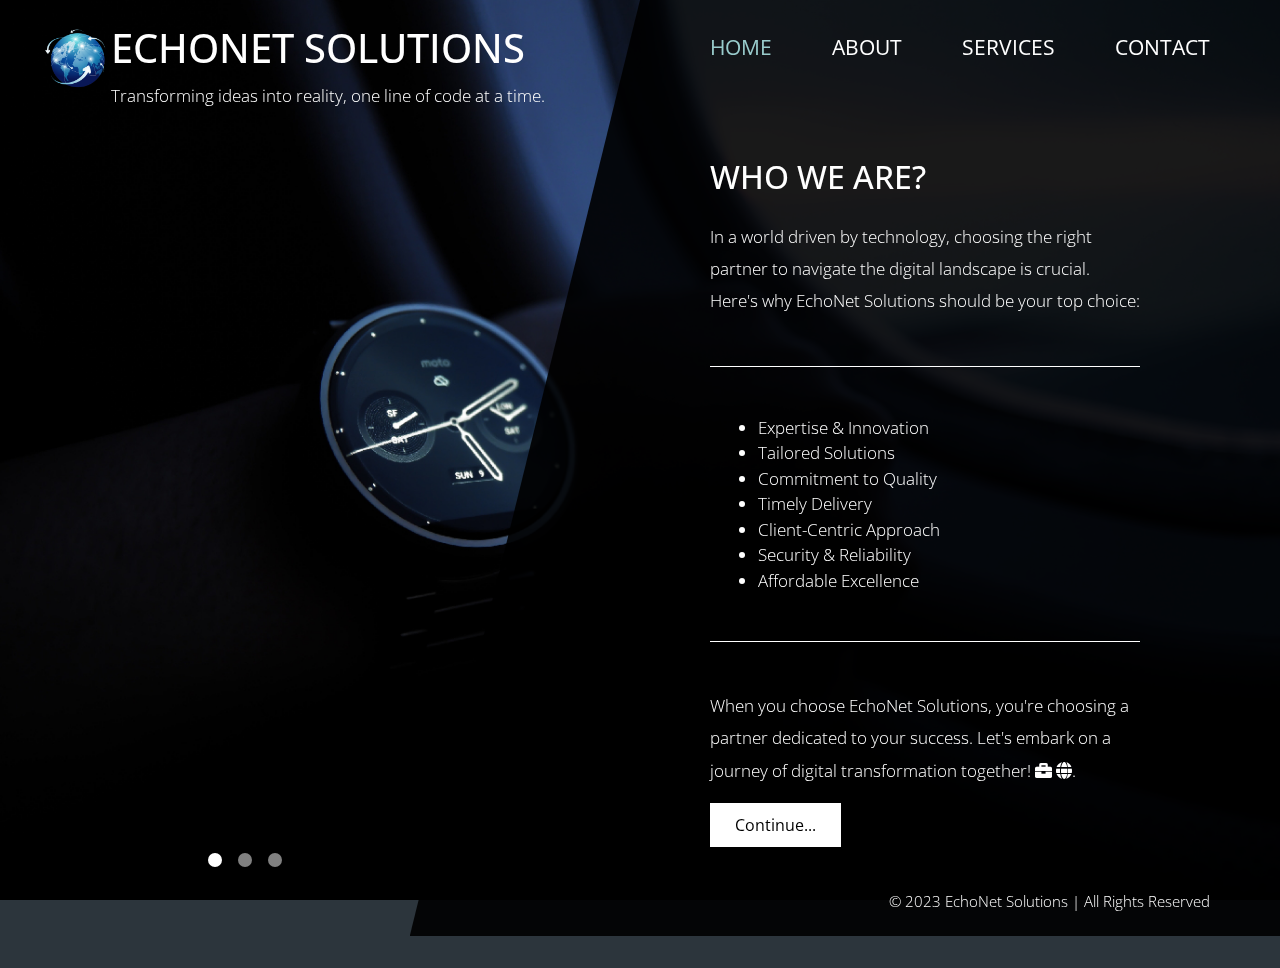
<file: index.html>
<!DOCTYPE html>
<html lang="en">

<head>
    <meta charset="UTF-8">
    <meta name="viewport" content="width=device-width, initial-scale=1.0">
    <meta http-equiv="X-UA-Compatible" content="ie=edge">
    <title>EchoNet Solutions</title>

    <link href="https://fonts.googleapis.com/css?family=Open+Sans:300,400" rel="stylesheet" />
    <link href="css/bootstrap.min.css" rel="stylesheet" /> 
    <link href="fontawesome/css/all.min.css" rel="stylesheet" />
    <link href="css/templatemo-diagoona.css" rel="stylesheet" />
    <link rel="icon" type="image/x-icon" href="img/ico.ico">
</head>

<body>
    <div class="tm-container">        
        <div>
            <div class="tm-row pt-4">
                <div class="tm-col-left">
                    <div class="tm-site-header media">
                        <img src="img/logo.png" height="70px" alt="">
                        <div class="media-body">
                            <h1 class="tm-sitename text-uppercase"> EchoNet Solutions</h1>
                            <p class="tm-slogon">Transforming ideas into reality, one line of code at a time.</p>
                        </div>        
                    </div>
                </div>
                <div class="tm-col-right">
                    <nav class="navbar navbar-expand-lg" id="tm-main-nav">
                        <button class="navbar-toggler toggler-example mr-0 ml-auto" type="button" 
                            data-toggle="collapse" data-target="#navbar-nav" 
                            aria-controls="navbar-nav" aria-expanded="false" aria-label="Toggle navigation">
                            <span><i class="fas fa-bars"></i></span>
                        </button>
                        <div class="collapse navbar-collapse tm-nav" id="navbar-nav">
                            <ul class="navbar-nav text-uppercase">
                                <li class="nav-item active">
                                    <a class="nav-link tm-nav-link" href="#">Home <span class="sr-only">(current)</span></a>
                                </li>
                                <li class="nav-item">
                                    <a class="nav-link tm-nav-link" href="about.html">About</a>
                                </li>
                                <li class="nav-item">
                                    <a class="nav-link tm-nav-link" href="services.html">Services</a>
                                </li>                            
                                <li class="nav-item">
                                    <a class="nav-link tm-nav-link" href="contact.html">Contact</a>
                                </li>
                            </ul>                            
                        </div>                        
                    </nav>
                </div>
            </div>
            
            <div class="tm-row">
                <div class="tm-col-left"></div>
                <main class="tm-col-right">
                    <section class="tm-content">
                        <h2 class="mb-4">WHO WE ARE?</h2>
                        <p class="">In a world driven by technology, choosing the right partner to navigate the digital landscape is crucial. Here's why EchoNet Solutions should be your top choice:</p>
                        <hr class="my-5">
                        <div class="px-5 mb-5">
                            <ul>
                                <li>Expertise & Innovation</li>
                                <li>Tailored Solutions</li>
                                <li>Commitment to Quality</li>
                                <li>Timely Delivery</li>
                                <li>Client-Centric Approach</li>
                                <li>Security & Reliability</li>
                                <li>Affordable Excellence</li>
                            </ul>
                        </div>
                        <hr class="mb-5">
                        <p>When you choose EchoNet Solutions, you're choosing a partner dedicated to your success. Let's embark on a journey of digital transformation together! <i class="fa fa-briefcase" aria-hidden="true"></i> <i class="fas fa-solid fa-globe"></i>.</p>                        
                        <a href="about.html" class="btn btn-primary">Continue...</a>
                    </section>
                </main>
            </div>
        </div>        

        <div class="tm-row">
            <div class="tm-col-left text-center">            
                <ul class="tm-bg-controls-wrapper">
                    <li class="tm-bg-control active" data-id="0"></li>
                    <li class="tm-bg-control" data-id="1"></li>
                    <li class="tm-bg-control" data-id="2"></li>
                </ul>            
            </div>        
            <div class="tm-col-right tm-col-footer">
                <footer class="tm-site-footer text-right">
                    <p class="mb-0">&copy 2023 EchoNet Solutions | <a rel="nofollow" target="_parent" href="#" class="tm-text-link">All Rights Reserved</a></p>
                </footer>
            </div>  
        </div>

        <!-- Diagonal background design -->
        <div class="tm-bg">
            <div class="tm-bg-left"></div>
            <div class="tm-bg-right"></div>
        </div>
    </div>

    <script src="js/jquery-3.4.1.min.js"></script>
    <script src="js/bootstrap.min.js"></script>
    <script src="js/jquery.backstretch.min.js"></script>
    <script src="js/templatemo-script.js"></script>
</body>
</html>
</file>
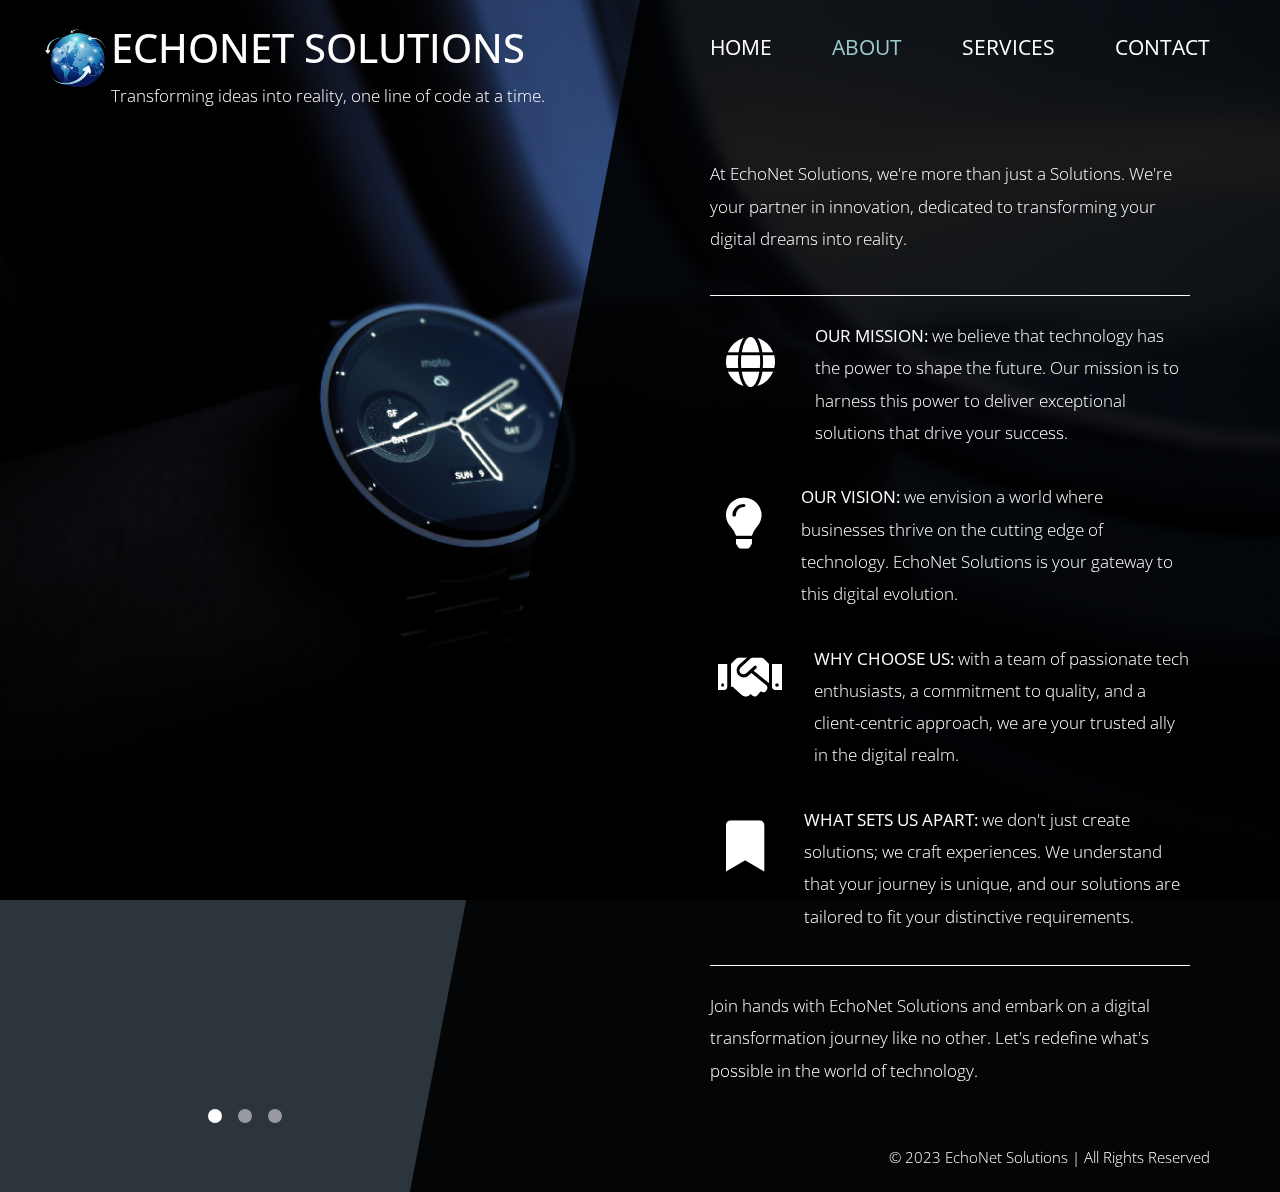
<file: about.html>
<!DOCTYPE html>
<html lang="en">

<head>
    <meta charset="UTF-8">
    <meta name="viewport" content="width=device-width, initial-scale=1.0">
    <meta http-equiv="X-UA-Compatible" content="ie=edge">
    <title>EchoNet Solutions</title>
    <link href="https://fonts.googleapis.com/css?family=Open+Sans:300,400" rel="stylesheet" />
    <link href="css/bootstrap.min.css" rel="stylesheet" />
    <link href="fontawesome/css/all.min.css" rel="stylesheet" />
    <link href="css/templatemo-diagoona.css" rel="stylesheet" />
    <link rel="icon" type="image/x-icon" href="img/ico.ico">
</head>

<body>
    <div class="tm-container">
        <div>
            <div class="tm-row pt-4">
                <div class="tm-col-left">
                    <div class="tm-site-header media">
                        <img src="img/logo.png" height="70px" alt="">
                        <div class="media-body">
                            <h1 class="tm-sitename text-uppercase"> EchoNet Solutions</h1>
                            <p class="tm-slogon">Transforming ideas into reality, one line of code at a time.</p>
                        </div>        
                    </div>
                </div>
                <div class="tm-col-right">
                    <nav class="navbar navbar-expand-lg" id="tm-main-nav">
                        <button class="navbar-toggler toggler-example mr-0 ml-auto" type="button" 
                            data-toggle="collapse" data-target="#navbar-nav" 
                            aria-controls="navbar-nav" aria-expanded="false" aria-label="Toggle navigation">
                            <span><i class="fas fa-bars"></i></span>
                        </button>
                        <div class="collapse navbar-collapse tm-nav" id="navbar-nav">
                            <ul class="navbar-nav text-uppercase">
                                <li class="nav-item">
                                    <a class="nav-link tm-nav-link" href="index.html">Home</a>
                                </li>
                                <li class="nav-item active">
                                    <a class="nav-link tm-nav-link" href="about.html">About <span class="sr-only">(current)</span></a>
                                </li>
                                <li class="nav-item">
                                    <a class="nav-link tm-nav-link" href="services.html">Services</a>
                                </li>                            
                                <li class="nav-item">
                                    <a class="nav-link tm-nav-link" href="contact.html">Contact</a>
                                </li>
                            </ul>                            
                        </div>                        
                    </nav>
                </div>
            </div>
            
            <div class="tm-row">
                <div class="tm-col-left"></div>
                <main class="tm-col-right">
                    <section class="tm-content tm-about">
                        <div class="media my-4">
                            <p>
                                At EchoNet Solutions, we're more than just a Solutions. We're your partner in innovation, dedicated to transforming your digital dreams into reality.
                            </p>
                        </div>
                        <hr class="mb-4">
                        <div class="media my-3">
                            <i class="fas fa-solid fa-globe fa-3x p-3 mr-4"></i>
                            <div class="media-body">
                                <p><strong>OUR MISSION: </strong> we believe that technology has the power to shape the future. Our mission is to harness this power to deliver exceptional solutions that drive your success.</p>
                            </div> 
                        </div>
                        <div class="media my-3">
                            <i class="fas fa-regular fa-lightbulb fa-3x p-3 mr-4"></i>
                            <div class="media-body">
                                <p><strong>OUR VISION: </strong> we envision a world where businesses thrive on the cutting edge of technology. EchoNet Solutions is your gateway to this digital evolution.</p>
                            </div> 
                        </div>
                        <div class="media my-3">
                            <i class="fas fa-solid fa-handshake fa-3x p-2 mr-4"></i>
                            <div class="media-body">
                                <p><strong>WHY CHOOSE US: </strong> with a team of passionate tech enthusiasts, a commitment to quality, and a client-centric approach, we are your trusted ally in the digital realm.</p>
                            </div> 
                        </div>
                        <div class="media my-3">
                            <i class="fas fa-bookmark fa-3x p-3 mr-4"></i>
                            <div class="media-body">
                                <p><strong>WHAT SETS US APART: </strong> we don't just create solutions; we craft experiences. We understand that your journey is unique, and our solutions are tailored to fit your distinctive requirements.</p>
                            </div> 
                        </div>
                        <hr class="mb-4">    
                        <div class="media d-flex flex-column justify-content-center">
                            <p>Join hands with EchoNet Solutions and embark on a digital transformation journey like no other. Let's redefine what's possible in the world of technology.</p>
                        </div>       
                    </section>
                </main>
            </div>
        </div>        

        <div class="tm-row">
            <div class="tm-col-left text-center">            
                <ul class="tm-bg-controls-wrapper">
                    <li class="tm-bg-control active" data-id="0"></li>
                    <li class="tm-bg-control" data-id="1"></li>
                    <li class="tm-bg-control" data-id="2"></li>
                </ul>            
            </div>        
            <div class="tm-col-right tm-col-footer">
                <footer class="tm-site-footer text-right">
                    <p class="mb-0">&copy 2023 EchoNet Solutions | <a rel="nofollow" target="_parent" href="#" class="tm-text-link">All Rights Reserved</a></p>
                </footer>
            </div>  
        </div>        

        <!-- Diagonal background design -->
        <div class="tm-bg">
            <div class="tm-bg-left"></div>
            <div class="tm-bg-right"></div>
        </div>
    </div>

    <script src="js/jquery-3.4.1.min.js"></script>
    <script src="js/bootstrap.min.js"></script>
    <script src="js/jquery.backstretch.min.js"></script>
    <script src="js/templatemo-script.js"></script>
</body>
</html>
</file>
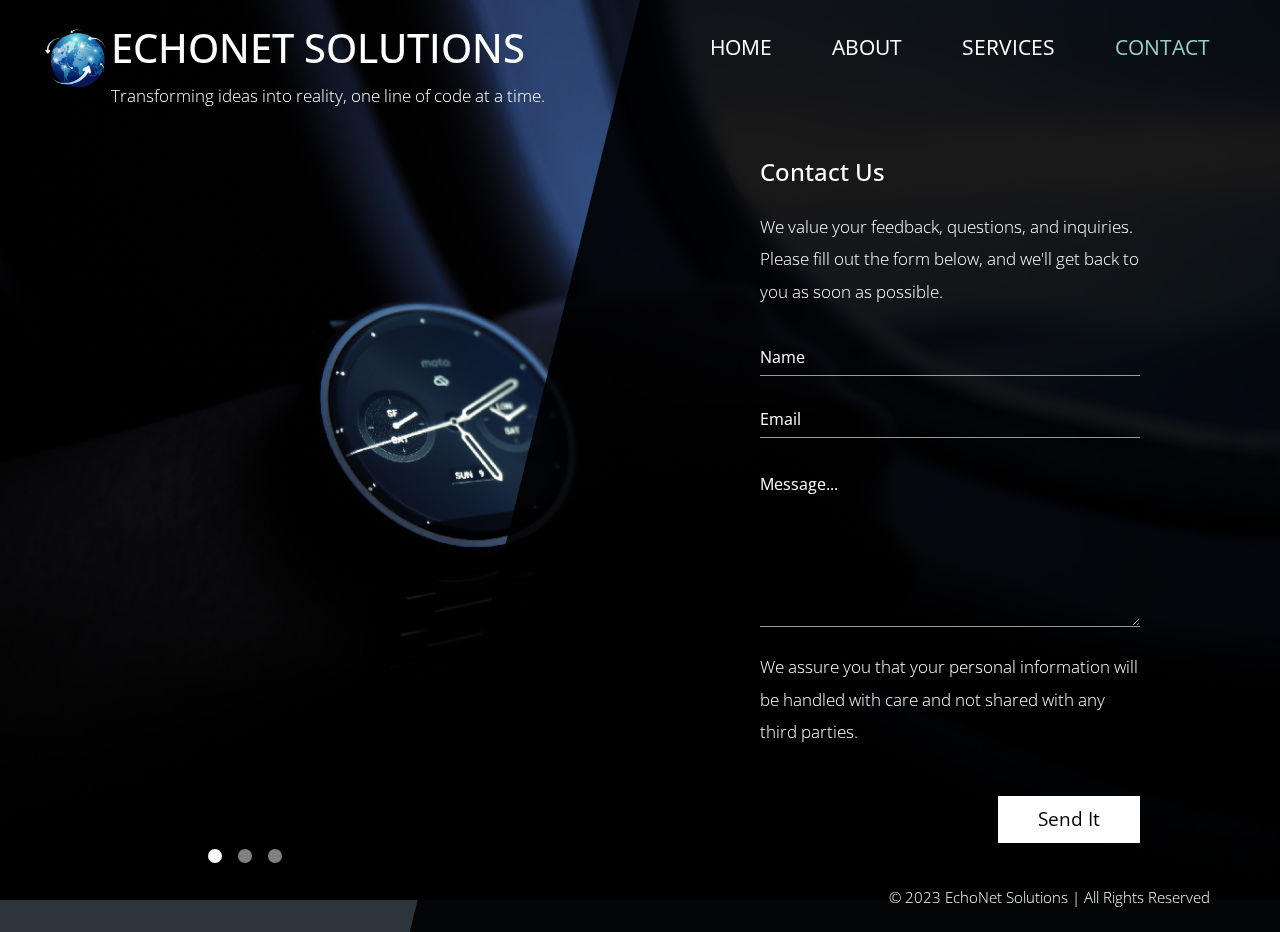
<file: contact.html>
<!DOCTYPE html>
<html lang="en">

<head>
    <meta charset="UTF-8">
    <meta name="viewport" content="width=device-width, initial-scale=1.0">
    <meta http-equiv="X-UA-Compatible" content="ie=edge">
    <title>EchoNet Solutions</title>
    <link href="https://fonts.googleapis.com/css?family=Open+Sans:300,400" rel="stylesheet" />
    <link href="css/bootstrap.min.css" rel="stylesheet" />
    <link href="fontawesome/css/all.min.css" rel="stylesheet" />
    <link href="css/templatemo-diagoona.css" rel="stylesheet" />
    <link rel="icon" type="image/x-icon" href="img/ico.ico">
</head>
<body>
    <div class="tm-container">
        <div>
            <div class="tm-row pt-4">
                <div class="tm-col-left">
                    <div class="tm-site-header media">
                        <img src="img/logo.png" height="70px" alt="">
                        <div class="media-body">
                            <h1 class="tm-sitename text-uppercase"> EchoNet Solutions</h1>
                            <p class="tm-slogon">Transforming ideas into reality, one line of code at a time.</p>
                        </div>        
                    </div>
                </div>
                <div class="tm-col-right">
                    <nav class="navbar navbar-expand-lg" id="tm-main-nav">
                        <button class="navbar-toggler toggler-example mr-0 ml-auto" type="button" 
                            data-toggle="collapse" data-target="#navbar-nav" 
                            aria-controls="navbar-nav" aria-expanded="false" aria-label="Toggle navigation">
                            <span><i class="fas fa-bars"></i></span>
                        </button>
                        <div class="collapse navbar-collapse tm-nav" id="navbar-nav">
                            <ul class="navbar-nav text-uppercase">
                                <li class="nav-item">
                                    <a class="nav-link tm-nav-link" href="index.html">Home</a>
                                </li>
                                <li class="nav-item">
                                    <a class="nav-link tm-nav-link" href="about.html">About</a>
                                </li>
                                <li class="nav-item">
                                    <a class="nav-link tm-nav-link" href="services.html">Services</a>
                                </li>                            
                                <li class="nav-item active">
                                    <a class="nav-link tm-nav-link" href="contact.html">Contact <span class="sr-only">(current)</span></a>
                                </li>
                            </ul>                            
                        </div>                        
                    </nav>
                </div>
            </div>
            
            <div class="tm-row">
                <div class="tm-col-left"></div>
                <main class="tm-col-right tm-contact-main"> <!-- Content -->
                    <section class="tm-content tm-contact">
                        <h2 class="mb-4 tm-content-title">Contact Us</h2>
                        <p class="mb-85">We value your feedback, questions, and inquiries. Please fill out the form below, and we'll get back to you as soon as possible.</p>
                        <form id="contact-form" action="" method="POST">
                            <div class="form-group mb-4">
                                <input type="text" name="name" class="form-control" placeholder="Name" required="" />
                            </div>
                            <div class="form-group mb-4">
                                <input type="email" name="email" class="form-control" placeholder="Email" required="" />
                            </div>
                            <div class="form-group mb-4">
                                <textarea rows="6" name="message" class="form-control" placeholder="Message..." required=""></textarea>
                            </div>
                            <div class="mb-5">
                                <p>We assure you that your personal information will be handled with care and not shared with any third parties. </p>
                            </div>
                            <div class="text-right">
                                <button type="submit" class="btn btn-big btn-primary">Send It</button>
                            </div>
                        </form>
                    </section>
                </main>
            </div>
        </div>        

        <div class="tm-row">
            <div class="tm-col-left text-center">            
                <ul class="tm-bg-controls-wrapper">
                    <li class="tm-bg-control active" data-id="0"></li>
                    <li class="tm-bg-control" data-id="1"></li>
                    <li class="tm-bg-control" data-id="2"></li>
                </ul>            
            </div>        
            <div class="tm-col-right tm-col-footer">
                <footer class="tm-site-footer text-right">
                    <p class="mb-0">&copy 2023 EchoNet Solutions | <a rel="nofollow" target="_parent" href="#" class="tm-text-link">All Rights Reserved</a></p>
                </footer>
            </div>  
        </div>        

        <div class="tm-bg"> <!-- Diagonal background design -->
            <div class="tm-bg-left"></div>
            <div class="tm-bg-right"></div>
        </div>
    </div>

    <script src="js/jquery-3.4.1.min.js"></script>
    <script src="js/bootstrap.min.js"></script>
    <script src="js/jquery.backstretch.min.js"></script>
    <script src="js/templatemo-script.js"></script>
</body>
</html>
</file>
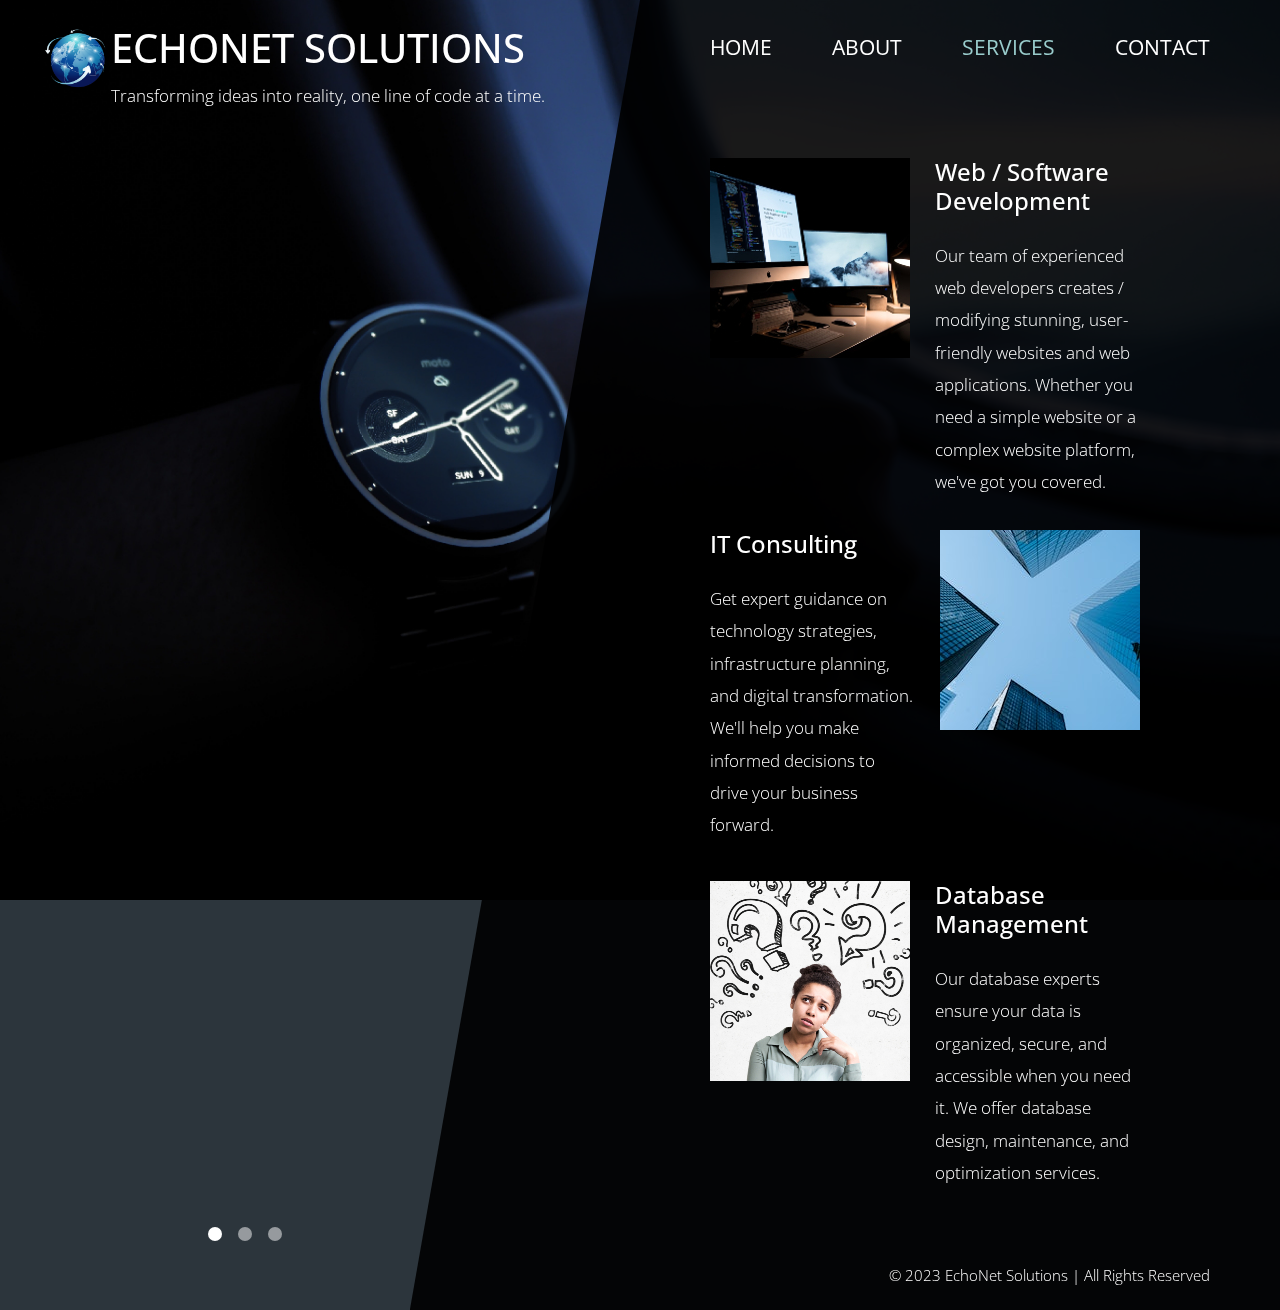
<file: services.html>
<!DOCTYPE html>
<html lang="en">

<head>
    <meta charset="UTF-8">
    <meta name="viewport" content="width=device-width, initial-scale=1.0">
    <meta http-equiv="X-UA-Compatible" content="ie=edge">
    <title>EchoNet Solutions</title>
    <link href="https://fonts.googleapis.com/css?family=Open+Sans:300,400" rel="stylesheet" />
    <link href="css/bootstrap.min.css" rel="stylesheet" />
    <link href="fontawesome/css/all.min.css" rel="stylesheet" />
    <link href="css/templatemo-diagoona.css" rel="stylesheet" />
    <link rel="icon" type="image/x-icon" href="img/ico.ico">
</head>

<body>
    <div class="tm-container">        
        <div>
            <div class="tm-row pt-4">
                <div class="tm-col-left">
                    <div class="tm-site-header media">
                        <img src="img/logo.png" height="70px" alt="">
                        <div class="media-body">
                            <h1 class="tm-sitename text-uppercase"> EchoNet Solutions</h1>
                            <p class="tm-slogon">Transforming ideas into reality, one line of code at a time.</p>
                        </div>        
                    </div>
                </div>
                <div class="tm-col-right">
                    <nav class="navbar navbar-expand-lg" id="tm-main-nav">
                        <button class="navbar-toggler toggler-example mr-0 ml-auto" type="button" data-toggle="collapse" data-target="#navbar-nav" aria-controls="navbar-nav" aria-expanded="false" aria-label="Toggle navigation">
                            <span><i class="fas fa-bars"></i></span>
                        </button>
                        <div class="collapse navbar-collapse tm-nav" id="navbar-nav">
                            <ul class="navbar-nav text-uppercase">
                                <li class="nav-item">
                                    <a class="nav-link tm-nav-link" href="index.html">Home</a>
                                </li>
                                <li class="nav-item">
                                    <a class="nav-link tm-nav-link" href="about.html">About</a>
                                </li>
                                <li class="nav-item active">
                                    <a class="nav-link tm-nav-link" href="services.html">Services <span class="sr-only">(current)</span></a>
                                </li>                            
                                <li class="nav-item">
                                    <a class="nav-link tm-nav-link" href="contact.html">Contact</a>
                                </li>
                            </ul>                            
                        </div>                        
                    </nav>
                </div>
            </div>
            
            <div class="tm-row">
                <div class="tm-col-left"></div>
                <main class="tm-col-right">
                    <section class="tm-content">
                        <div class="media my-3 mb-2 tm-service-media tm-service-media-img-l">
                            <img src="img/services1.jpg" alt="Image" class="tm-service-img">
                            <div class="media-body tm-service-text">
                                <h2 class="mb-4 tm-content-title">Web / Software Development</h2>
                                <p>Our team of experienced web developers creates / modifying stunning, user-friendly websites and web applications. Whether you need a simple website or a complex website platform, we've got you covered.</p>
                            </div> 
                        </div>
                        <div class="media my-3 mb-4 tm-service-media">                            
                            <div class="media-body tm-service-text">
                                <h2 class="mb-4 tm-content-title">IT Consulting</h2>
                                <p>Get expert guidance on technology strategies, infrastructure planning, and digital transformation. We'll help you make informed decisions to drive your business forward.</p>
                            </div>
                            <img src="img/services2.jpg" alt="Image" class="tm-service-img-r">
                        </div>
                        <div class="media my-3 tm-service-media tm-service-media-img-l">
                            <img src="img/services3.jpg" alt="Image" class="tm-service-img">
                            <div class="media-body tm-service-text">
                                <h2 class="mb-4 tm-content-title">Database Management</h2>
                                <p>Our database experts ensure your data is organized, secure, and accessible when you need it. We offer database design, maintenance, and optimization services.</p>
                            </div> 
                        </div>                      
                    </section>
                </main>
            </div>
        </div>        

        <div class="tm-row">
            <div class="tm-col-left text-center">            
                <ul class="tm-bg-controls-wrapper">
                    <li class="tm-bg-control active" data-id="0"></li>
                    <li class="tm-bg-control" data-id="1"></li>
                    <li class="tm-bg-control" data-id="2"></li>
                </ul>            
            </div>        
            <div class="tm-col-right tm-col-footer">
                <footer class="tm-site-footer text-right">
                    <p class="mb-0">&copy 2023 EchoNet Solutions | <a rel="nofollow" target="_parent" href="#" class="tm-text-link">All Rights Reserved</a></p>
                </footer>
            </div>  
        </div>        

        <!-- Diagonal background design -->
        <div class="tm-bg">
            <div class="tm-bg-left"></div>
            <div class="tm-bg-right"></div>
        </div>
    </div>

    <script src="js/jquery-3.4.1.min.js"></script>
    <script src="js/bootstrap.min.js"></script>
    <script src="js/jquery.backstretch.min.js"></script>
    <script src="js/templatemo-script.js"></script>
</body>
</html>
</file>
<file: css/templatemo-diagoona.css>
body {
    font-family: 'Open Sans', Arial, sans-serif;
    font-size: 17px;
    font-weight: 300;
    overflow-x: hidden;
    color: white;
    background-color: #2C353C;
}

a { 
    transition: all 0.3s ease; 
    text-decoration: none;
}

ul { padding: 0; }
a:hover { text-decoration: none; }
button:focus { outline: none; }
p { line-height: 1.9; }
.tm-logo { margin-right: 20px; }
.tm-slogan { font-size: 0.8rem; }

/* Navigation */
.navbar-toggler {
    padding: 8px 15px;
    border: 0;
    border-radius: 0;
    transform: skewX(-15deg);
    background-color: rgba(0,0,0,0.5);
    color: white;    
}

.navbar-toggler i { transform: skewX(15deg); }

.navbar-expand-lg {
    padding-left: 0;
    padding-right: 0;
}

.navbar-expand-lg .navbar-nav .nav-link { padding: 0; }

.navbar-expand-lg .navbar-nav .tm-nav-link {
    font-size: 1.3rem;
    font-weight: 400;
    color: white;    
    padding-bottom: 30px;    
}

.nav-item { margin-right: 60px; }

.nav-item:last-child { margin-right: 0; }

.nav-item.active .tm-nav-link,
.nav-item:hover .tm-nav-link {
    color: #9CC;
}

/* Page Background */
.tm-bg {
    position: absolute;
    left: 0;
    right: 0;
    width: 100%;
    height: 100%;
    display: flex;
    z-index: -1000;
}

.tm-bg-left,
.tm-bg-right {
    position: relative;
    width: 50%;
    height: 100%;
}

.tm-bg-right { background-color: rgba(0,0,0,0.9); }

.tm-bg-left {
    border-right: 230px solid rgba(0,0,0,0.9);
    border-top: 100vh solid transparent;
}

.tm-bg-controls-wrapper {
    display: inline-block;
    margin-left: -150px;
}

.tm-bg-control {
    display: inline-block;
    width: 14px;
    height: 14px;
    background-color: rgba(255,255,255,0.5);
    margin: 6px;
    cursor: pointer;
    border-radius: 50%;
}

.tm-bg-control.active,
.tm-bg-control:hover {
    background-color: white;
}

.tm-container {
    width: 100%;
    height: 100%;
    min-height: 100vh;
    position: relative;
    display: flex;
    flex-direction: column;
    justify-content: space-between;  
}

.tm-row { display: flex; }

.tm-col-left {
    width: 50%;
    height: 100%;
    padding-left: 40px;  
    padding-right: 40px;
}

.tm-col-right {
    width: 50%;
    height: 100%;
    padding-left: 70px;
    padding-right: 70px;
}

.tm-content {
    max-width: 90%;
    margin-top: 30px;
    padding-right: 20px;
}

.tm-about { max-width: 100%; }

::-webkit-scrollbar {
    -webkit-appearance: none;
    width: 10px;
}
  
::-webkit-scrollbar-thumb {
    border-radius: 5px;
    background-color: rgba(255,255,255,.8);
    box-shadow: 0 0 1px rgba(255,255,255,.8);
}

.tm-content-title { font-size: 1.5rem; }
hr { border-top: 1px solid white; }

.btn {
    padding: 10px 25px;
    border-radius: 0;
}

.btn-big {
    padding: 9px 40px;
    font-size: 1.2rem;;
}

.btn-primary {
    background-color: white;
    color: black;
    border: 0;
}

.btn-primary:hover {
    background-color: #9CC;
    color: black;
}

.tm-site-footer {
    padding: 40px 0 20px;
    max-width: 660px;
    font-size: 0.95rem;
}

.tm-col-footer { padding-left: 0; }
.tm-text-link { color: white; }

.tm-text-link:hover,
.tm-text-link:focus {
    color: #9CC;
}

/* Service */ 
.tm-service-text { max-width: 365px; }
.tm-service-img { margin-right: 25px; }
.tm-service-img-r { margin-left: 25px; }

/* Contact */
.form-control,
textarea {    
    color: white;
    background-color: transparent;
    background-clip: padding-box;
    border: none;
    border-bottom: 1px solid #999A9B;
    border-radius: 0;
    transition: border-color 0.15s ease-in-out, box-shadow 0.15s ease-in-out;
    padding: 10px 0;
    font-family: 'Open Sans', Arial, sans-serif;
    font-size: 1rem;
    font-weight: 400;
    line-height: 1.5;
}

.form-control:focus {
    color: white;
    background-color: transparent;    
    box-shadow: none;
    border-color: #9CC;
    outline: none;
}

.mb-85 { margin-bottom: 8%; }
.tm-contact-main { max-width: 100%; }

.tm-contact {
    max-width: 80%;
    margin-left: auto;
    margin-right: auto;
}

.form-control::-webkit-input-placeholder { color: white; } /* Edge */  
.form-control:-ms-input-placeholder { color: white; } /* Internet Explorer 10-11 */  
.form-control::placeholder { color: white; }

@media (max-width: 1200px) {
    .nav-item { margin-right: 30px; }

    .tm-page-right {
        padding-left: 30px;
        padding-right: 30px;
    }
}

@media (max-width: 992px) {    
    .tm-nav {
        position: absolute;
        background: rgba(0, 0, 0, 0.8);
        color: white;
        top: 44px;
        right: 4px;
    }

    .navbar-expand-lg .navbar-nav .tm-nav-link {
        color: white;
        font-size: 1.1rem;
        padding: 13px 20px;
    }

    .nav-item { margin-right: 0; }

    .nav-item.active .tm-nav-link,
    .nav-item:hover .tm-nav-link {
        color: #9CC;
    }

    .tm-content { margin-top: 20px; }
    .tm-site-footer { padding-top: 40px; }
    .tm-col-left { width: 40%; }

    .tm-col-right {
        width: 60%;
        padding-left: 100px;
        padding-right: 30px;
    }
    
    .tm-col-footer { padding-left: 0; }
}

@media (max-width: 768px) {
    .tm-row { flex-direction: column; }

    .tm-col-left,
    .tm-col-right,
    .tm-bg-left,
    .tm-bg-right {
        width: 100%;
    }

    #tm-main-nav {
        position: fixed;
        top: 50px;
        right: 40px;
        padding-bottom: 0;
    }  
    
    .tm-bg { flex-direction: column; }

    .tm-bg-left {
        height: 200px;        
        border-bottom: 50px solid rgba(0,0,0,0.5);
        border-right: 0;
        border-top: 0;
    }

    .tm-bg-right { height: calc(100% - 200px); }

    .tm-bg-controls-wrapper {
        margin-left: 0;
        margin-top: 50px;
    }

    .tm-content {
        max-height: none;
        margin-top: 40px;
    }

    .tm-col-right {
        padding-top: 40px;
        padding-left: 30px;
    }

    .tm-col-footer {
        padding-left: 10px;
        padding-right: 10px;
    }
}

@media (max-width: 460px) {
    .tm-logo { margin-right: 15px; }
    .tm-sitename { font-size: 1.8rem; }
    .tm-slogon { font-size: 0.8rem; }
}

@media (max-width: 450px), (min-width: 768px) and (max-width: 830px), (min-width: 992px) and (max-width: 1040px) {
    .tm-service-media { flex-direction: column; }
    .tm-service-media-img-l { flex-direction: column-reverse; }
    .tm-service-text { margin-top: 20px; }
    .tm-service-img { margin-right: 0; }
    .tm-service-img-r { margin-left: 0; }
}
</file>
